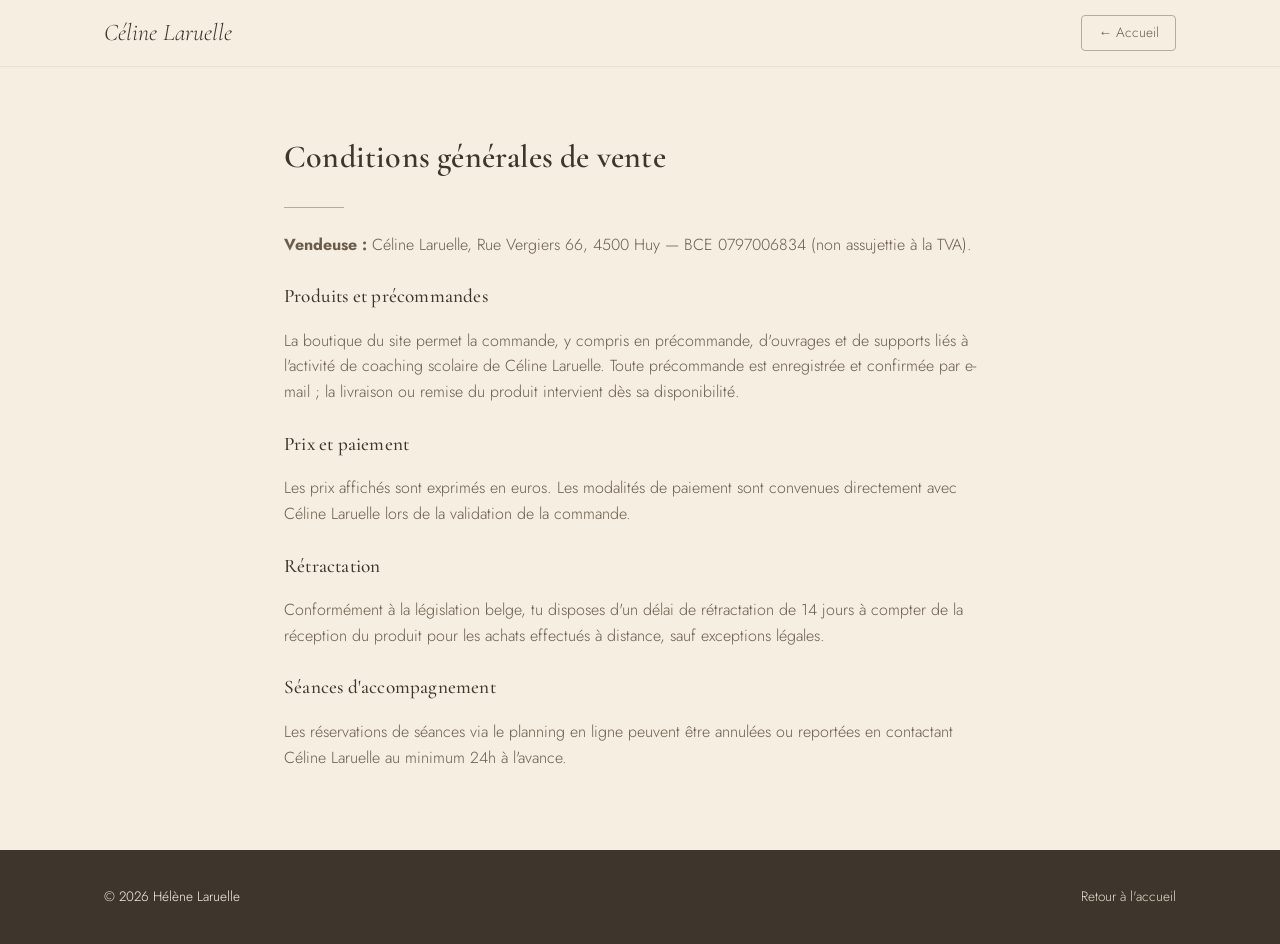
<file: cgv.html>
<!DOCTYPE html>
<html lang="fr">
<head>
<meta charset="UTF-8"><meta name="viewport" content="width=device-width, initial-scale=1.0">
<title>CGV — Céline Laruelle</title>
<link rel="stylesheet" href="assets/style.css?v=V21">
</head>
<body>
<nav class="site-nav"><div class="container">
  <a href="index.html" class="brand">Céline Laruelle</a>
  <a href="index.html" class="btn-home">← Accueil</a>
</div></nav>
<section><div class="container" style="max-width:760px;">
  <h1 style="font-size:2rem;">Conditions générales de vente</h1>
  <div class="divider"></div>
  <p><strong>Vendeuse :</strong> Céline Laruelle, Rue Vergiers 66, 4500 Huy — BCE 0797006834 (non assujettie à la TVA).</p>

  <h2 style="font-size:1.2rem;" class="mt-24">Produits et précommandes</h2>
  <p>La boutique du site permet la commande, y compris en précommande, d'ouvrages et de supports liés à l'activité de coaching scolaire de Céline Laruelle. Toute précommande est enregistrée et confirmée par e-mail ; la livraison ou remise du produit intervient dès sa disponibilité.</p>

  <h2 style="font-size:1.2rem;" class="mt-24">Prix et paiement</h2>
  <p>Les prix affichés sont exprimés en euros. Les modalités de paiement sont convenues directement avec Céline Laruelle lors de la validation de la commande.</p>

  <h2 style="font-size:1.2rem;" class="mt-24">Rétractation</h2>
  <p>Conformément à la législation belge, tu disposes d'un délai de rétractation de 14 jours à compter de la réception du produit pour les achats effectués à distance, sauf exceptions légales.</p>

  <h2 style="font-size:1.2rem;" class="mt-24">Séances d'accompagnement</h2>
  <p>Les réservations de séances via le planning en ligne peuvent être annulées ou reportées en contactant Céline Laruelle au minimum 24h à l'avance.</p>
</div></section>
<footer><div class="container footer-top"><span>© <span id="an"></span> Hélène Laruelle</span><a href="index.html">Retour à l'accueil</a></div></footer>
<script>document.getElementById('an').textContent=new Date().getFullYear();</script>
</body></html>
</file>
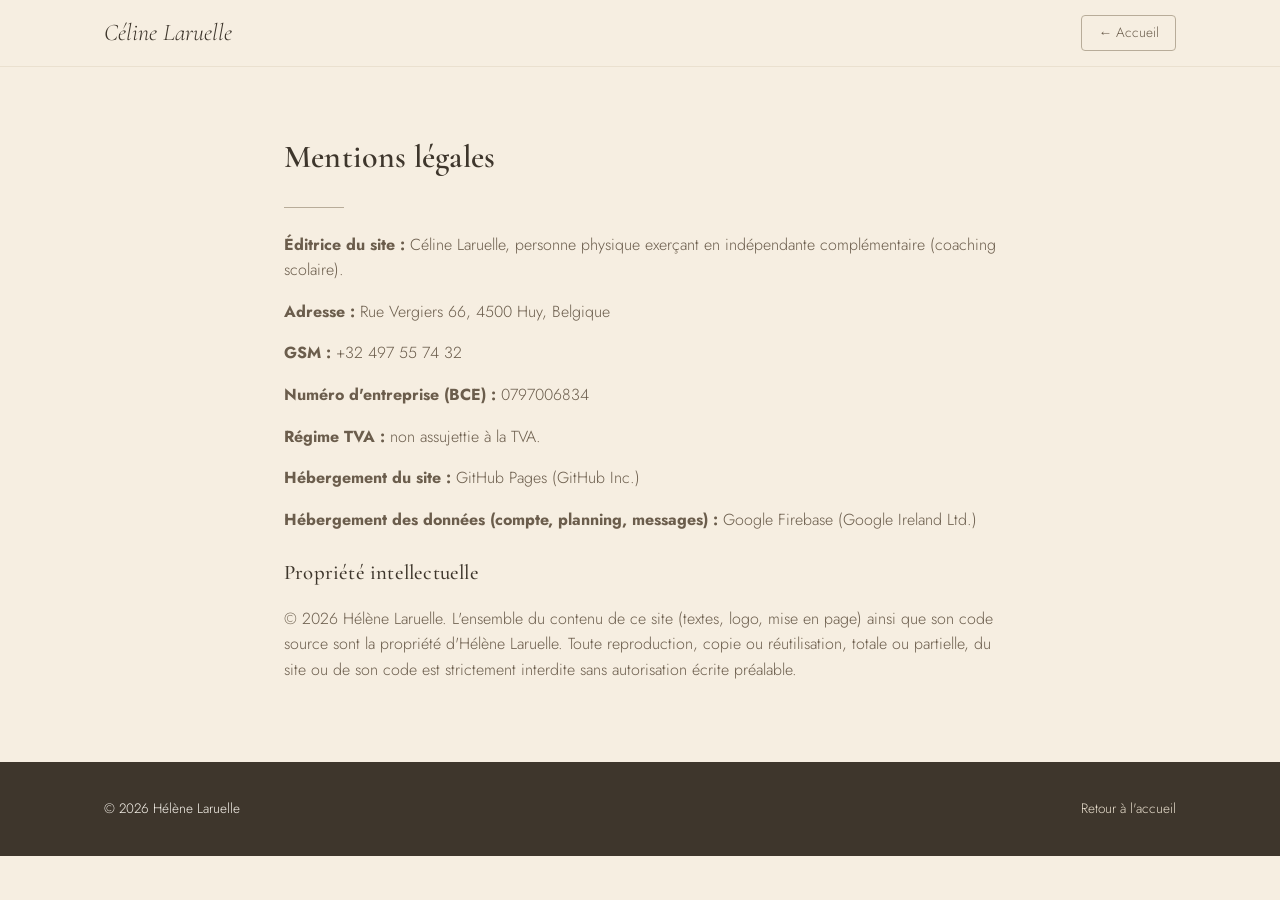
<file: mentions-legales.html>
<!DOCTYPE html>
<html lang="fr">
<head>
<meta charset="UTF-8"><meta name="viewport" content="width=device-width, initial-scale=1.0">
<title>Mentions légales — Céline Laruelle</title>
<link rel="stylesheet" href="assets/style.css?v=V21">
</head>
<body>
<nav class="site-nav"><div class="container">
  <a href="index.html" class="brand">Céline Laruelle</a>
  <a href="index.html" class="btn-home">← Accueil</a>
</div></nav>
<section><div class="container" style="max-width:760px;">
  <h1 style="font-size:2rem;">Mentions légales</h1>
  <div class="divider"></div>
  <p><strong>Éditrice du site :</strong> Céline Laruelle, personne physique exerçant en indépendante complémentaire (coaching scolaire).</p>
  <p><strong>Adresse :</strong> Rue Vergiers 66, 4500 Huy, Belgique</p>
  <p><strong>GSM :</strong> <a href="tel:+32497557432">+32 497 55 74 32</a></p>
  <p><strong>Numéro d'entreprise (BCE) :</strong> 0797006834</p>
  <p><strong>Régime TVA :</strong> non assujettie à la TVA.</p>
  <p><strong>Hébergement du site :</strong> GitHub Pages (GitHub Inc.)</p>
  <p><strong>Hébergement des données (compte, planning, messages) :</strong> Google Firebase (Google Ireland Ltd.)</p>
  <h2 class="mt-24" style="font-size:1.3rem;">Propriété intellectuelle</h2>
  <p>© <span id="an"></span> Hélène Laruelle. L'ensemble du contenu de ce site (textes, logo, mise en page) ainsi que son code source sont la propriété d'Hélène Laruelle. Toute reproduction, copie ou réutilisation, totale ou partielle, du site ou de son code est strictement interdite sans autorisation écrite préalable.</p>
</div></section>
<footer><div class="container footer-top"><span>© <span id="an2"></span> Hélène Laruelle</span><a href="index.html">Retour à l'accueil</a></div></footer>
<script>document.getElementById('an').textContent=document.getElementById('an2').textContent=new Date().getFullYear();</script>
</body></html>
</file>
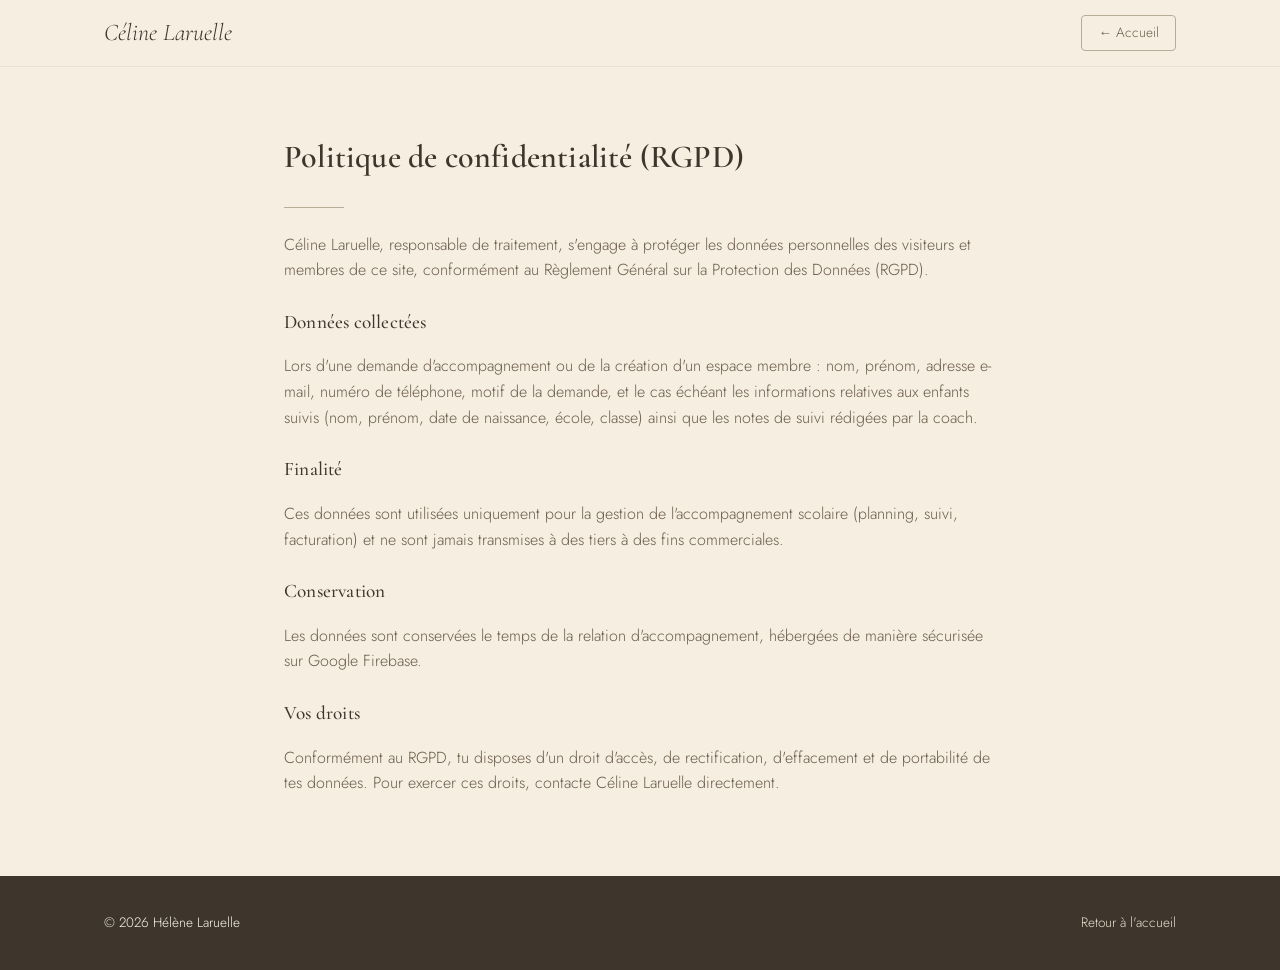
<file: rgpd.html>
<!DOCTYPE html>
<html lang="fr">
<head>
<meta charset="UTF-8"><meta name="viewport" content="width=device-width, initial-scale=1.0">
<title>RGPD — Céline Laruelle</title>
<link rel="stylesheet" href="assets/style.css?v=V21">
</head>
<body>
<nav class="site-nav"><div class="container">
  <a href="index.html" class="brand">Céline Laruelle</a>
  <a href="index.html" class="btn-home">← Accueil</a>
</div></nav>
<section><div class="container" style="max-width:760px;">
  <h1 style="font-size:2rem;">Politique de confidentialité (RGPD)</h1>
  <div class="divider"></div>
  <p>Céline Laruelle, responsable de traitement, s'engage à protéger les données personnelles des visiteurs et membres de ce site, conformément au Règlement Général sur la Protection des Données (RGPD).</p>

  <h2 style="font-size:1.2rem;" class="mt-24">Données collectées</h2>
  <p>Lors d'une demande d'accompagnement ou de la création d'un espace membre : nom, prénom, adresse e-mail, numéro de téléphone, motif de la demande, et le cas échéant les informations relatives aux enfants suivis (nom, prénom, date de naissance, école, classe) ainsi que les notes de suivi rédigées par la coach.</p>

  <h2 style="font-size:1.2rem;" class="mt-24">Finalité</h2>
  <p>Ces données sont utilisées uniquement pour la gestion de l'accompagnement scolaire (planning, suivi, facturation) et ne sont jamais transmises à des tiers à des fins commerciales.</p>

  <h2 style="font-size:1.2rem;" class="mt-24">Conservation</h2>
  <p>Les données sont conservées le temps de la relation d'accompagnement, hébergées de manière sécurisée sur Google Firebase.</p>

  <h2 style="font-size:1.2rem;" class="mt-24">Vos droits</h2>
  <p>Conformément au RGPD, tu disposes d'un droit d'accès, de rectification, d'effacement et de portabilité de tes données. Pour exercer ces droits, contacte Céline Laruelle directement.</p>
</div></section>
<footer><div class="container footer-top"><span>© <span id="an"></span> Hélène Laruelle</span><a href="index.html">Retour à l'accueil</a></div></footer>
<script>document.getElementById('an').textContent=new Date().getFullYear();</script>
</body></html>
</file>
<file: assets/style.css>
/* ===================================================================
   Céline Laruelle — Coach scolaire
   Palette inspirée du logo : crème / taupe / brun, papillon en ligne fine
   =================================================================== */

@import url('https://fonts.googleapis.com/css2?family=Cormorant+Garamond:ital,wght@0,400;0,500;0,600;1,500&family=Jost:wght@300;400;500;600&display=swap');

:root{
  --cream-bg:#F6EEE1;
  --cream-light:#FBF7EF;
  --cream-shade:#EAE0CF;
  --taupe:#9C8F7E;
  --taupe-soft:#B8AC99;
  --brown-dark:#3E362C;
  --brown-mid:#6B5D4C;
  --ink:#2C2620;
  --gold:#B99A62;
  --ok:#5C7A5C;
  --error:#A5453A;
  --error-bg:#FBEAE7;
  --radius:6px;
  --shadow:0 6px 24px rgba(60,50,35,.10);
  --font-display:'Cormorant Garamond', serif;
  --font-body:'Jost', sans-serif;
}

*{box-sizing:border-box;}
html{scroll-behavior:smooth;}
body{
  margin:0;
  background:var(--cream-bg);
  color:var(--brown-dark);
  font-family:var(--font-body);
  font-weight:300;
  line-height:1.6;
  -webkit-font-smoothing:antialiased;
}
h1,h2,h3,h4{
  font-family:var(--font-display);
  color:var(--brown-dark);
  font-weight:500;
  margin:0 0 .5em;
  letter-spacing:.2px;
}
h1{font-size:clamp(2.2rem,5vw,3.4rem); font-weight:600;}
h2{font-size:clamp(1.6rem,3vw,2.2rem);}
a{color:var(--brown-mid); text-decoration:none;}
a:hover{color:var(--gold);}
p{color:var(--brown-mid);}
img{max-width:100%; display:block;}

.container{max-width:1120px; margin:0 auto; padding:0 24px;}
.container-wide{max-width:1440px; margin:0 auto; padding:0 32px;}

/* ---------- Navigation ---------- */
.site-nav{
  position:sticky; top:0; z-index:50;
  background:rgba(246,238,225,.92);
  backdrop-filter:blur(6px);
  border-bottom:1px solid var(--cream-shade);
}
.site-nav .container{display:flex; align-items:center; justify-content:space-between; padding-top:14px; padding-bottom:14px;}
.brand{font-family:var(--font-display); font-style:italic; font-size:1.5rem; color:var(--brown-dark);}
.nav-links{display:flex; gap:28px; align-items:center; font-size:.95rem; letter-spacing:.4px; flex-wrap:wrap;}
.nav-links a{color:var(--brown-mid); margin-right:28px;}
.nav-links a:last-of-type{margin-right:0;}
.btn-home{
  display:inline-flex; align-items:center; gap:6px;
  font-size:.85rem; color:var(--brown-mid);
  border:1px solid var(--taupe-soft); border-radius:4px;
  padding:6px 16px; transition:.2s;
}
.btn-home:hover{background:var(--brown-dark); color:var(--cream-light); border-color:var(--brown-dark);}

/* ---------- Boutons ---------- */
.btn{
  display:inline-block; font-family:var(--font-body); font-weight:500;
  padding:12px 28px; border-radius:4px; border:1px solid var(--brown-dark); letter-spacing:.6px; text-transform:uppercase; font-size:.82rem;
  background:var(--brown-dark); color:var(--cream-light); cursor:pointer;
  font-size:.95rem; letter-spacing:.3px; transition:.2s;
}
.btn:hover{background:var(--gold); border-color:var(--gold);}
.btn-outline{background:transparent; color:var(--brown-dark);}
.btn-outline:hover{background:var(--brown-dark); color:var(--cream-light);}
.btn-sm{padding:7px 16px; font-size:.82rem;}
.btn-danger{background:var(--error); border-color:var(--error);}
.btn-danger:hover{background:#8a372e; border-color:#8a372e;}
.btn:disabled{opacity:.5; cursor:not-allowed;}

.cta-group{display:flex; flex-wrap:wrap; gap:12px; align-items:center;}
@media(max-width:480px){
  .btn{padding:9px 18px; font-size:.72rem; letter-spacing:.4px;}
  .cta-group{gap:8px;}
}

/* ---------- Hero ---------- */
.hero{
  position:relative; padding:90px 0 70px; overflow:hidden;
}
.hero::before{
  content:''; position:absolute; top:-120px; left:-160px;
  width:520px; height:520px; border-radius:50%;
  background:var(--cream-shade); opacity:.45; z-index:0;
}
.hero .container{position:relative; z-index:1;}
.hero-eyebrow{
  text-transform:uppercase; letter-spacing:3px; font-size:.75rem;
  color:var(--gold); margin-bottom:14px; display:block;
}
.hero p.lead{max-width:560px; font-size:1.1rem;}
.butterfly-line{position:absolute; top:20px; right:-10px; width:220px; opacity:.5; z-index:0;}

/* ---------- Accueil "vitrine" ---------- */
.hero-splash{padding:70px 0 60px;}
.hero-splash-grid{display:grid; grid-template-columns:1.2fr .8fr; gap:48px; align-items:center;}
.hero-xl{font-size:clamp(2.4rem,5.2vw,3.8rem); line-height:1.08;}
.hero-xl em{font-style:normal; font-weight:700; color:var(--gold);}
.hero-photo-wrap{display:flex; justify-content:center;}
.hero-photo{
  width:100%; max-width:340px; aspect-ratio:1/1; object-fit:cover;
  border-radius:50%; border:6px solid var(--cream-light); box-shadow:var(--shadow);
}
@media(max-width:820px){.hero-splash-grid{grid-template-columns:1fr;} .hero-photo-wrap{order:-1;} .hero-photo{max-width:220px;}}

.stat-card{text-align:center; padding:12px;}
.stat-number{display:block; font-family:var(--font-display); font-weight:600; font-size:2.1rem; color:var(--brown-dark); margin-bottom:6px;}
.stat-card p{margin:0; color:var(--brown-mid);}

.card-link{display:block; text-decoration:none; transition:.2s; cursor:pointer;}
.card-link:hover{transform:translateY(-3px); box-shadow:0 10px 28px rgba(60,50,35,.14);}
.card-link h3{color:var(--brown-dark);}
.card-link p{color:var(--brown-mid);}
.link-arrow{display:inline-block; margin-top:10px; font-size:.85rem; color:var(--gold); font-weight:500;}

.carte-contact{border-top:3px solid var(--gold); align-self:start;}

.livre-card{display:grid; grid-template-columns:180px 1fr; gap:24px; align-items:start;}
.livre-cover{width:100%; border-radius:4px; box-shadow:var(--shadow);}
@media(max-width:600px){.livre-card{grid-template-columns:1fr;} .livre-cover{max-width:200px; margin:0 auto;}}

/* ---------- Sections ---------- */
section{padding:64px 0;}
.section-alt{background:var(--cream-light);}
.divider{
  width:60px; height:1px; background:var(--taupe-soft); margin:24px 0;
}
.grid-3{display:grid; grid-template-columns:repeat(3,1fr); gap:28px;}
.grid-2{display:grid; grid-template-columns:1.1fr .9fr; gap:48px; align-items:center;}
@media(max-width:820px){.grid-3{grid-template-columns:1fr;} .grid-2{grid-template-columns:1fr;}}

.card{
  background:var(--cream-light); border:1px solid var(--cream-shade);
  border-radius:var(--radius); padding:28px; box-shadow:var(--shadow);
}
.card h3{font-size:1.3rem;}

blockquote{
  font-family:var(--font-display); font-style:italic; font-size:1.4rem;
  color:var(--brown-mid); border-left:2px solid var(--gold); padding-left:24px; margin:0;
}

footer{
  background:var(--brown-dark); color:var(--cream-light);
  padding:36px 0; font-size:.85rem;
}
footer a{color:var(--cream-shade);}
.footer-top{display:flex; flex-wrap:wrap; justify-content:space-between; gap:12px;}

/* ---------- Formulaires ---------- */
.form-box{
  background:var(--cream-light); border:1px solid var(--cream-shade);
  border-radius:var(--radius); padding:32px; max-width:480px; margin:0 auto;
  box-shadow:var(--shadow);
}
label{display:block; font-size:.85rem; color:var(--brown-mid); margin:14px 0 6px;}
.req{color:var(--error);}
.note-obligatoire{font-size:.75rem; color:var(--taupe); margin-top:16px;}
input, select, textarea{
  width:100%; padding:11px 14px; border:1px solid var(--taupe-soft);
  border-radius:8px; background:var(--cream-bg); font-family:var(--font-body);
  font-size:.95rem; color:var(--brown-dark);
}
input:focus, select:focus, textarea:focus{outline:2px solid var(--gold); outline-offset:1px;}
.password-wrap{position:relative;}
.password-wrap input{padding-right:44px;}
.toggle-eye{
  position:absolute; right:4px; top:50%; transform:translateY(-50%);
  background:none; border:none; cursor:pointer; padding:8px;
  color:var(--taupe); display:flex; align-items:center;
}
.toggle-eye:hover{color:var(--brown-dark);}
.toggle-eye svg{width:18px; height:18px;}
.toggle-eye-inline{
  display:inline-flex; align-items:center; vertical-align:middle;
  background:none; border:none; cursor:pointer; padding:4px;
  color:var(--taupe); margin-left:6px;
}
.toggle-eye-inline:hover{color:var(--brown-dark);}
.toggle-eye-inline svg{width:16px; height:16px;}
.field-hint{font-size:.75rem; color:var(--taupe); margin-top:4px;}

.alert{padding:12px 16px; border-radius:8px; font-size:.88rem; margin:16px 0;}
.alert-error{background:var(--error-bg); color:var(--error); border:1px solid #e6c3bd;}
.alert-ok{background:#eaf1ea; color:var(--ok); border:1px solid #c8dcc8;}

/* ---------- Dashboards (admin / super / membre) ---------- */
.app-shell{min-height:100vh; display:flex; flex-direction:column;}
.app-header{
  background:var(--brown-dark); color:var(--cream-light);
  padding:14px 0;
}
.app-header .container, .app-header .container-wide{display:flex; align-items:center; justify-content:space-between; width:100%;}
.app-header .brand{color:var(--cream-light); display:block; line-height:1.2;}
.app-header-left{display:flex; flex-direction:column; gap:4px;}
.app-header-meta{display:flex; align-items:center; gap:12px;}
.app-header-right{display:flex; align-items:center; gap:10px;}
.icon-btn{
  display:inline-flex; align-items:center; justify-content:center;
  width:36px; height:36px; border-radius:50%;
  border:1px solid rgba(255,255,255,.4); color:#fff; background:none;
}
.icon-btn svg{width:17px; height:17px;}
.icon-btn:hover{background:rgba(255,255,255,.1);}
.app-badge{
  font-size:.7rem; text-transform:uppercase; letter-spacing:1px;
  background:var(--gold); color:var(--brown-dark); padding:3px 10px; border-radius:20px;
}
.version-tag{font-size:.72rem; color:var(--taupe-soft);}

.tabs{display:flex; gap:6px; flex-wrap:wrap; border-bottom:1px solid var(--cream-shade); margin-bottom:24px;}
.tab-btn{
  background:none; border:none; padding:12px 18px; font-family:var(--font-body);
  font-size:.92rem; color:var(--brown-mid); cursor:pointer; border-bottom:2px solid transparent;
}
.tab-btn.active{color:var(--brown-dark); border-bottom-color:var(--gold); font-weight:500;}
.tab-panel{display:none;}
.tab-panel.active{display:block;}

table{width:100%; border-collapse:collapse; font-size:.9rem;}
th, td{padding:10px 12px; text-align:left; border-bottom:1px solid var(--cream-shade);}
th{color:var(--taupe); font-weight:500; text-transform:uppercase; font-size:.72rem; letter-spacing:.5px;}
tr:hover td{background:var(--cream-light);}
.table-wrap{overflow-x:auto; background:var(--cream-light); border-radius:var(--radius); border:1px solid var(--cream-shade); padding:8px;}

.toolbar{display:flex; justify-content:space-between; align-items:center; margin-bottom:16px; flex-wrap:wrap; gap:10px;}
.pill{display:inline-block; padding:3px 12px; border-radius:20px; font-size:.75rem;}
.pill-attente{background:#f3e6c9; color:#8a6d1f;}
.pill-valide{background:#e3ecd9; color:var(--ok);}
.pill-refuse{background:var(--error-bg); color:var(--error);}
.pill-categorie{background:var(--cream-shade); color:var(--brown-dark); border:1px solid var(--taupe-soft); text-transform:none; font-weight:500;}

.journal-timeline{border-left:2px solid var(--cream-shade); padding-left:18px;}
.journal-entry{position:relative; padding-bottom:18px;}
.journal-entry::before{content:''; position:absolute; left:-23px; top:5px; width:8px; height:8px; border-radius:50%; background:var(--gold);}
.journal-entry-head{display:flex; align-items:center; gap:10px; flex-wrap:wrap; margin-bottom:4px;}
.journal-entry p{margin:0; white-space:pre-line;}

.modal-overlay{
  position:fixed; inset:0; background:rgba(44,38,32,.55);
  display:flex; align-items:center; justify-content:center; z-index:100; padding:20px;
}
.modal{background:var(--cream-light); border-radius:var(--radius); padding:28px; max-width:520px; width:100%; max-height:88vh; overflow-y:auto;}
.hidden{display:none !important;}

.loader{
  border:2px solid var(--cream-shade); border-top-color:var(--gold);
  border-radius:50%; width:22px; height:22px; animation:spin 0.8s linear infinite;
  display:inline-block; vertical-align:middle;
}
@keyframes spin{to{transform:rotate(360deg);}}

.small-muted{font-size:.78rem; color:var(--taupe);}
.text-center{text-align:center;}
.mt-24{margin-top:24px;}
.mb-24{margin-bottom:24px;}

.settings-block{
  border-top:1px solid var(--cream-shade); padding-top:16px;
}
.settings-block summary{
  cursor:pointer; font-weight:500; color:var(--brown-mid);
  font-size:.9rem; text-transform:uppercase; letter-spacing:.5px;
  list-style:none; user-select:none;
}
.settings-block summary::-webkit-details-marker{display:none;}
.settings-block summary::before{content:'▸ '; color:var(--gold);}
.settings-block[open] summary::before{content:'▾ ';}

@media(max-width:600px){
  .nav-links{gap:14px; font-size:.85rem;}
  .toolbar{flex-direction:column; align-items:flex-start;}
}
</file>
